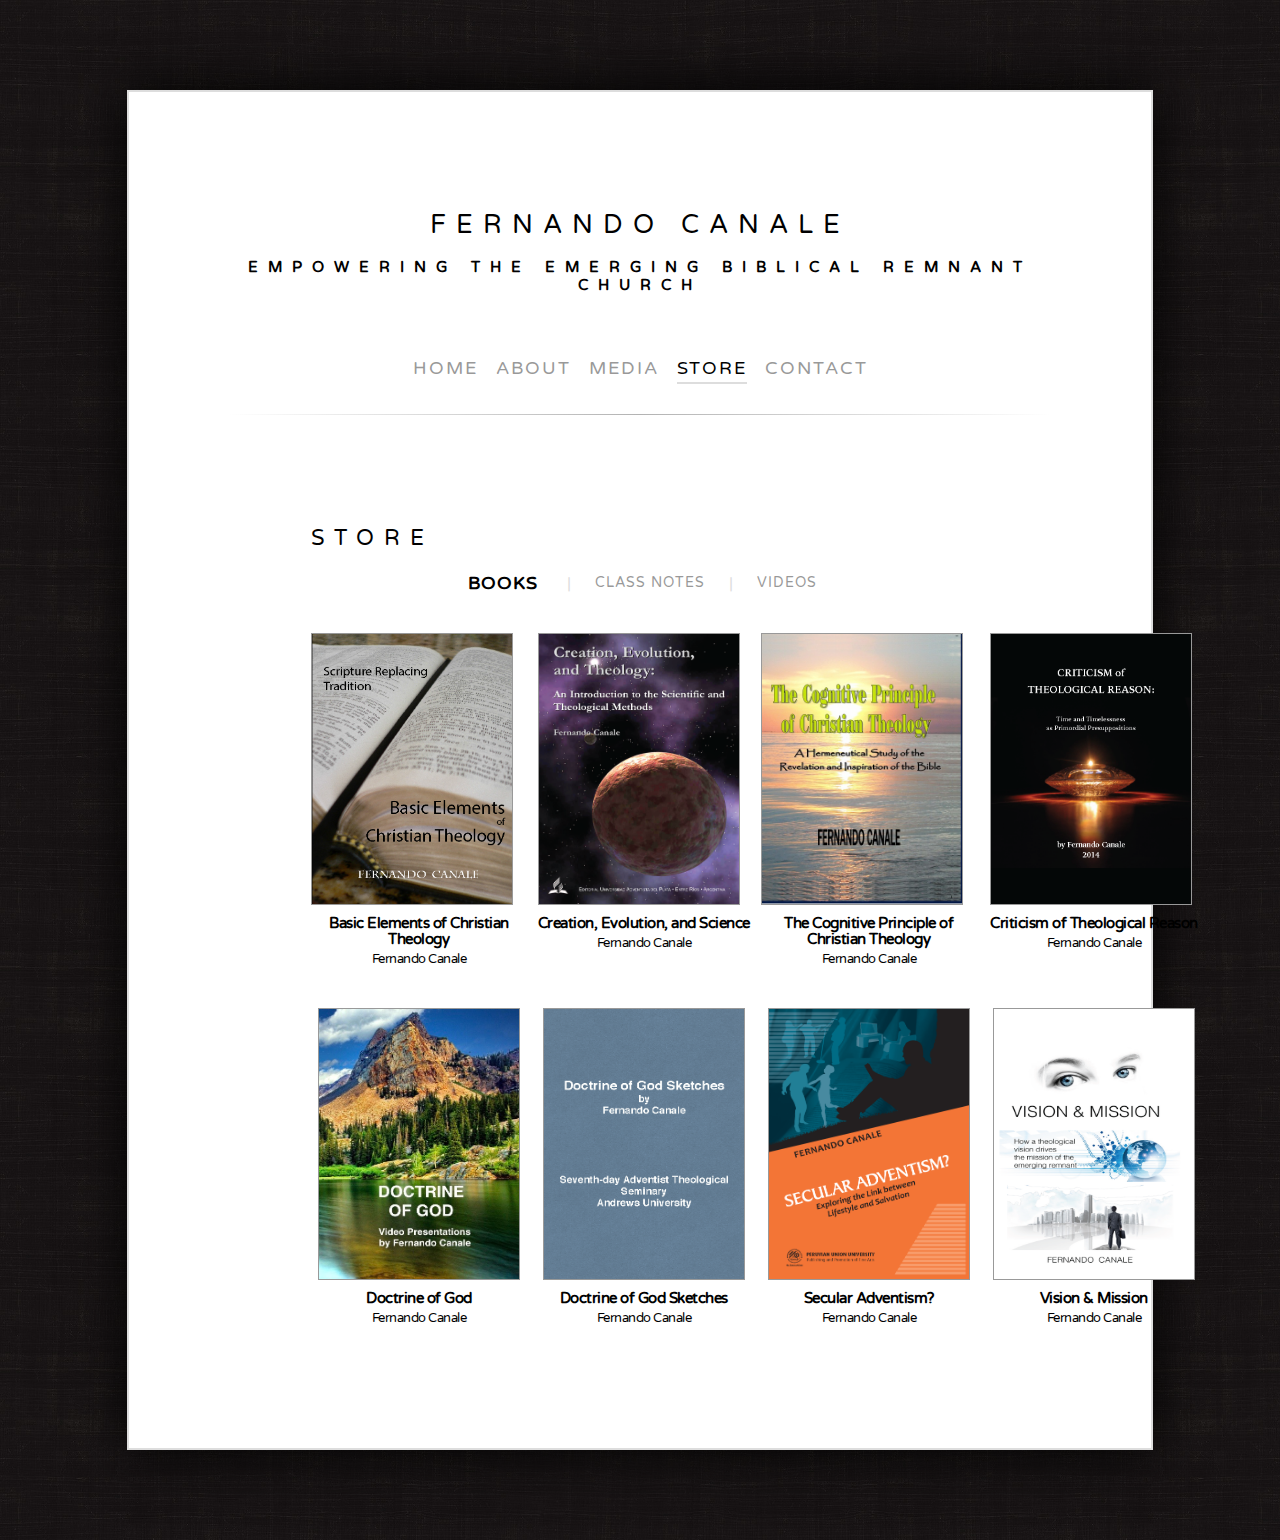
<file: store.html>
<!DOCTYPE html>
<html lang="en">
<head>
  <meta charset="UTF-8">
  <meta name="viewport" content="width=device-width, initial-scale=1.0">
  <meta http-equiv="X-UA-Compatible" content="ie=edge">
  <title>MOD- Store</title>
  <link rel="stylesheet" type="text/css" href="css/base.css">
  <link href="https://fonts.googleapis.com/css?family=Varela+Round" rel="stylesheet">
  <script src="src/main.js" type="text/javascript"></script>
</head>
<body>
  
  <div class="wrapper-main">
    <header>
      <h1>Fernando Canale</h1>
      <h2>EMPOWERING THE EMERGING BIBLICAL REMNANT CHURCH</h2>
      <nav>
        <ul class="nav-bar">
          <li class="nav-bar-item-1">
            <a href="index.html" class="link-normal" id="nav-element-1" onclick="setToActiveNav1()">Home</a>
          </li>
          <li class="nav-bar-item-2">
            <a href="bio.html" class="link-normal" id="nav-element-2" onclick="setToActiveNav2()">About</a>
          </li>
          <li class="nav-bar-item-2">
            <a href="media.html" class="link-normal" id="nav-element-3" onclick="setToActiveNav3()">Media</a>
          </li>
          <li class="nav-bar-item-2">
            <a href="#" class="link-active" id="nav-element-4" onclick="setToActiveNav4()">Store</a>
          </li>
          <li class="nav-bar-item-3">
            <a href="contact.html" class="link-normal" id="nav-element-5" onclick="setToActiveNav5()">Contact</a>
          </li>
        </ul>
      </nav>
    </header>

    <hr class="nav-separator-bar">
    
    <main>
        <h2>Store</h2>
        <nav>
            <ul class="store-navbar-wrapper">
                <li class="store-navbar-element">
                    <a class="shopping-section-heading-active" href="#/" id="shopping-op-1" onclick="setToActiveShopping1()">Books</a>      
                </li>
                <span class="separator-bar">|</span>
                <li class="store-navbar-element">
                    <a class="shopping-section-heading" href="#/" id="shopping-op-2" onclick="setToActiveShopping2()">Class Notes</a>                    
                </li>
                <span  class="separator-bar">|</span>
                <li class="store-navbar-element">
                    <a class="shopping-section-heading" href="#/" id="shopping-op-3" onclick="setToActiveShopping3()">Videos</a>
                </li>
            </ul>
        </nav>

        <div class="book-grid-1" id="bk-grid-1">
                <div class="book-section-1">
                    <img src="img/eng/books/BECT.png" alt="" class="book-img">
                    <p class="book-title">Basic Elements of Christian Theology</p>
                    <p class="book-author">Fernando Canale</p>
                </div>
                <div class="book-section-2">
                    <img src="img/eng/books/CET.png" alt="" class="book-img">
                    <p class="book-title">Creation, Evolution, and Science</p>
                    <p class="book-author">Fernando Canale</p>
                </div>
                <div class="book-section-3">
                    <img src="img/eng/books/CPCT.jpeg" alt="" class="book-img">
                    <p class="book-title">The Cognitive Principle of Christian Theology</p>
                    <p class="book-author">Fernando Canale</p>
                </div>
                <div class="book-section-4">
                    <img src="img/eng/books/CTR.png" alt="" class="book-img">
                    <p class="book-title">Criticism of Theological Reason</p>
                    <p class="book-author">Fernando Canale</p>
                </div>
                <div class="book-section-5">
                    <img src="img/eng/books/DoG.jpeg" alt="" class="book-img">
                    <p class="book-title">Doctrine of God</p>
                    <p class="book-author">Fernando Canale</p>
                </div>
                <div class="book-section-6">
                    <img src="img/eng/books/DoGS.png" alt="" class="book-img">
                    <p class="book-title">Doctrine of God Sketches</p>
                    <p class="book-author">Fernando Canale</p>
                </div>
                <div class="book-section-7">
                    <img src="img/eng/books/SA.png" alt="" class="book-img">
                    <p class="book-title">Secular Adventism?</p>
                    <p class="book-author">Fernando Canale</p>
                </div>
                <div class="book-section-8">
                    <img src="img/eng/books/V&M.png" alt="" class="book-img">
                    <p class="book-title">Vision & Mission</p>
                    <p class="book-author">Fernando Canale</p>
                </div>
            </div>

            <div class="book-grid-2-hidden" id="bk-grid-2">
                <div class="book-section-1">
                    <img src="img/eng/notes/CT1.png" alt="" class="book-img">
                    <p class="book-title">Christian Theology 1</p>
                    <p class="book-author">Fernando Canale</p>
                </div>
                <div class="book-section-2">
                    <img src="img/eng/notes/DoGS.png" alt="" class="book-img">
                    <p class="book-title">Doctrine of God Sketches</p>
                    <p class="book-author">Fernando Canale</p>
                </div>
                <div class="book-section-3">
                    <img src="img/eng/notes/MPCT.png" alt="" class="book-img">
                    <p class="book-title">Modern and Postmodern Christian Theologies</p>
                    <p class="book-author">Fernando Canale</p>
                </div>
                <div class="book-section-4">
                    <img src="img/eng/notes/PAC.jpeg" alt="" class="book-img">
                    <p class="book-title">Postmodernism and the Adventist Church</p>
                    <p class="book-author">Fernando Canale</p>
                </div>
                <div class="book-section-5">
                    <img src="img/eng/notes/PMT.png" alt="" class="book-img">
                    <p class="book-title">Principles and Methods of Theology</p>
                    <p class="book-author">Fernando Canale</p>
                </div>
                <div class="book-section-6">
                    <img src="img/eng/notes/RIH.png" alt="" class="book-img">
                    <p class="book-title">Revelation, Inspiration and Hermeneutics</p>
                    <p class="book-author">Fernando Canale</p>
                </div>
            </div>
            
            <div class="book-grid-3-hidden"  id="bk-grid-3">
                <div class="book-section-1">
                    <img src="img/eng/videos/DoGv.jpeg" alt="" class="book-img">
                    <p class="book-title">Doctrine of God</p>
                    <p class="book-author">Fernando Canale</p>
                </div>
            </div>            
        </main>            
        <footer></footer>
    </main>
    </div>
</body>
</html>
</file>
<file: css/base.css>
/* TO BE ELIMINATED */
.img-sample {
  margin: 0 0 0 0;
  padding: 0 0 0 0;
}
/* TO BE ELIMINATED */


body {
  font-family: "Varela Round", sans-serif;
  background-image: url(../img/dark-wood.jpg) !important;
  background-repeat: repeat;
  background-size: 100% !important;
  }
main {
  width: 80%;
  margin: 0 auto;
  padding: 30px 0 0 0;
  }  
h1 {
  font-size: 26px;
  letter-spacing: 10px;
  line-height: 31px;
  text-align: center;
  text-transform: uppercase;
  font-weight: 500;
}
h2 {
  font-size: 15px;
  letter-spacing: 10px;
  line-height: 18px;
  text-align: center;
  text-transform: uppercase;
}


/* Main Navigation Bar */
.nav-bar {
  display: flex;
  flex-wrap: wrap;
  justify-content: center;
  margin: 60px 0 0px 0;
  padding: 0;
  line-height: 28px;
}
.nav-bar-item-1 {
  display: flex;
  text-transform: uppercase;
  letter-spacing: 2px;
  margin: 0 0 0 0;
  list-style-type: none;
  font-size: 18px;
  font-style: normal;
  font-weight: 500;
  cursor: pointer;
}
.nav-bar-item-2 {
  display: flex;
  text-transform: uppercase;
  letter-spacing: 2px;
  margin: 0 0px 0px 18px;
  list-style-type: none;
  font-size: 18px;
  font-style: normal;
  font-weight: 500;
  color: rgb(153, 153, 153);
  cursor: pointer;
}
.nav-bar-item-3 {
  display: flex;
  text-transform: uppercase;
  letter-spacing: 2px;
  margin: 0 0 0 18px;
  list-style-type: none;
  font-size: 18px;
  font-style: normal;
  font-weight: 500;
  color: rgb(153, 153, 153);
  cursor: pointer;
}


/* Main Navigation Bar - Links */
.link-normal {
  color: rgb(153, 153, 153);
  text-decoration: none;
  border-bottom: 2px solid #fff;
}
.link-active {
  color: black;
  text-decoration: none;
  border-bottom: 2px solid #dddddd;
}



/*  
li > a:link, li > a:visited {
  color: rgb(153, 153, 153);
  text-decoration: none;
  border-bottom: 2px solid #fff;
} 
li > a:hover, li > a:active {
  color: black;
  text-decoration: none;
  border-bottom: 2px solid #dddddd;
}*/



/* Main Section Containers */
.wrapper-main {
  border: 2px solid rgb(221, 221, 221);
  width: 65%;
  height: auto;
  margin: 90px auto 90px auto;
  background: #fff;
  padding: 100px;
  box-shadow: 0 0 50px 0 rgba(0,0,0,1);
  border-radius: 0%;
}
.img-wrapper {
  display: flex;
  justify-content: center;
}
.video-ind-wrapper {
  text-align: center;
  margin: 40px 0 0 0;
  background-color: rgb(251, 251, 251);
}
.input-button-wrapper {
  padding: 0px 0 12px 0;
}
.button-send-area {
  padding: 12px 0 0 0;
  text-align: center;
}
.store-navbar-element {
  display: flex;
  text-transform: uppercase;
  letter-spacing: 1px;
  margin: 0 0 0 0;
  list-style-type: none !important;
  font-size: 18px;
  font-style: normal;
  font-weight: 500 !important;
  cursor: pointer;
}
.store-navbar-wrapper {
  display: flex;
  flex-wrap: wrap;
  justify-content: center;
  padding: 0;
  line-height: 28px;
  margin: 18px 0 36px 0;
}



/* Main Section Text, Images and Button Elements*/
p {
  font-family: "Georgia", sans-serif;
  font-size: 18px;
  font-weight: 400;
  line-height: 32px;
  word-wrap: brake-word;
}
main p, main p {
  font-family: "Georgia", sans-serif;
  font-size: 18px;
  font-weight: 400;
  line-height: 28px;
  word-wrap: brake-word;
  margin: 0px 0 12px 0;
}
.img {
  display: flex;
  height: 430px;
  margin: 0 0 0 0;
}
.img-float-left {
  float: left;
  width: 275px;
  height: auto;
  border: 1px;
  border-style: solid;
  border-color: #ceccc6;
  margin: 7px 16px 0px 0px;
  padding: 0;
}
.img-float-right {
  float: right;
  width: 320px;
  height: auto;
  border: 1px;
  border-style: solid;
  border-color: #ceccc6;
  margin: 0px 0px 0px 16px;
  padding: 0;
}
.text-main {
  width: 80%;
  margin: 0 auto;
  padding: 30px 0 0 0;
}
.text-italic {
  font-style: italic !important;
}
.text-bold {
  font-weight: bold !important;
}
.quote-author {
  text-align: block;
  color: rgb(153, 153, 153);
  line-height: 22px;
  margin: 0 0 8px 0;
  text-indent: -40px;
  padding-left: 40px;
}
main > h2 {
  font-size: 22px;
  text-align: left;
  letter-spacing: 10px;
  font-weight: 400;
  font-style: normal;
  text-transform: uppercase;
  line-height: 26px;
  margin: 0 0 0 0;
}
main > h3 {
  font-size: 16px;
  text-align: left;
  letter-spacing: 1.5px;
  font-weight: 400;
  font-style: normal;
  text-transform: uppercase;
  line-height: 16px;
  margin: 8px 0 50px 0;
}
div.video-ind-wrapper > h3 {
  margin: 0 110px 24px 110px;  
}
h2 > sup {
  font-size: 12px;
}
.input-button {  
  background-clip: padding-box;
  background-color:rgb(255, 255, 255);
  background-image: none;
  border: 1px rgba(0, 0, 0, 0.15) solid;
  border-bottom-left-radius: 4px;
  border-bottom-right-radius: 4px;
  border-top-left-radius: 4px;
  border-top-right-radius: 4px;
  box-shadow: none;
  width: 400px;
  padding: 8px 12px 8px 12px;
  text-align: start;
  text-indent: 0px;
  touch-action: manipulation;
  writing-mode: horizontal-tb;
  box-sizing: border-box;
  cursor: text;
  font-size: 16px;
  line-height: 20px;
  overflow-x: visible;
  overflow-y: visible;
  height: 38px;
}
textarea {
  height: 200px !important;
  font-family: Arial, Helvetica, sans-serif;
  font-size: 16px;
}
input[type=text]:focus, textarea:focus {
  padding: 8px 12px 8px 12px;
  border: 1px solid #337ab7 ;
  box-shadow: none;
}
.contact-icon{
  font-size: 18px;
  color:rgb(153, 153, 153);
  margin: 4px 0 0 0;
}
div.contact-data-section-2 > p, div.contact-data-section-4 > p, div.contact-data-section-6 > p {
  font-family: Georgia, 'Times New Roman', Times, serif;
  margin: 0 0 0 0;
  line-height: 24px
}
div.video-1 p, div.video-2 p, div.video-3 p, div.video-4 p, div.video-5 p, div.video-6 p, div.video-7 p, div.video-8 p, div.video-9 p, div.video-10 p, div.video-11 p, div.video-12 p, div.video-13 p {
  font-family: Georgia, 'Times New Roman', Times, serif;
  text-align: center;
  margin: 0 0 0 0;
  font-size: 16px;
  padding: 0 0 0 0;
  line-height: 22px;  
}
.video-section-note {
  font-size: 16px;
  line-height: 22px;
  margin: 0px 0 0 0;  
}
.shopping-section-heading {
  color: rgb(153, 153, 153);
  text-decoration: none;
  border-bottom: none;
  font-size: 13.5px;
  transition: all 0.05s ease;
  transition-delay: 0.02s;
}
.shopping-section-heading-active {
  color: black !important;
  text-decoration: none !important;
  font-size: 18px !important;
  font-weight: bolder !important;
  padding: 0 5px 0 5px !important;
}
.book-img {
  width: 200px;
  height:270px;
  margin: 0 0 0 0;
  padding: 0 0 0 0;
  border: 1px solid rgb(153, 153, 153);
}
.book-title {
  font-family: 'Varela Round', sans-serif;
  letter-spacing: -0.5px;
  font-size: 14.5px;
  text-align: center;
  margin: 6px 0 0 0;
  padding: 0 0 0 0;
  line-height: 16px;
  font-weight: 600;
}
.book-author {
  font-family: 'Varela Round', sans-serif;
  letter-spacing: -0.5px;
  font-size: 13px;
  text-align: center;
  margin: 3px 0 0 0;
  padding: 0 0 0 0;
  line-height: 16px;
}




/* Main Section Links */
p > a:link, p > a:visited {
  color: #337ab7;
  text-decoration: none;
}
p > a:hover, p > a:active {
  color: #275b88;
  text-decoration: none;
}
a.button-send:link, a.button-send:visited {
  color: rgb(153, 153, 153);
  text-decoration: none;
  border-bottom: 2px solid #fff;
  padding: 5px 19px;
  font-family: "Varela Round", sans-serif;
  font-size: 16px;
  text-transform: uppercase;
}
a.button-send:hover, a.button-send:active {
  color: black;
  text-decoration: none;
  padding: 5px 19px;
  border: 2px solid #dddddd;
  text-transform: uppercase;
}

/* Miscelaneous Structural Elements */
.nav-separator-bar {
  margin: 30px 0px 80px 0px;
  border: 0;
  height: 1px;
  background-image: linear-gradient(to right, rgba(221, 221, 221, 0), rgba(153, 153, 153, 0.75), rgba(221, 221, 221, 0));
}
.separator {
  margin: 70px 0px 70px 0px;
  border: 0;
  height: 1px;
  background-image: linear-gradient(to right, rgba(0, 0, 0, 0), rgba(0, 0, 0, 0.75), rgba(0, 0, 0, 0));
}
.separator-bar {
  margin: 0 24px 0 24px;
  color: #dddddd;
}

/* Contact Grid Containers*/
.wrapper-contact {
  display: grid;
  grid-template-columns: 420px 420px;
  grid-template-rows: 400px;
  justify-items: start;
  justify-content: space-between;
  grid-column-gap: 50px;
  grid-row-gap: 0px;
  margin: 24px 0 0 0px;
  font-family: Georgia, 'Times New Roman', Times, serif;
}
.contact-section-1 {
  padding: 0 0 0 0;
  grid-column: 1 / 2;
  grid-row: 1 / 2;  
}
.contact-section-2 {
  padding: 0 0 0 0;
  grid-column: 2 / 3;
  grid-row: 1 / 2;  
}

.contact-data-wrapper {
  display: grid;
  grid-template-columns: auto auto;
  grid-template-rows: auto auto auto;
  grid-row-gap: 15px;
  grid-column-gap: 15px; 
}
.contact-data-section-1 {
  padding: 0 0 0 0;
  grid-column: 1 / 2;
  grid-row: 1 / 2; 
}
.contact-data-section-2 {
  padding: 0 0 0 0;
  grid-column: 2 / 3;
  grid-row: 1 / 2;
  padding: 0 0 0 0; 
}
.contact-data-section-3 {
  padding: 0 0 0 0;
  grid-column: 1 / 2;
  grid-row: 2 / 3; 
}
.contact-data-section-4 {
  padding: 0 0 0 0;
  grid-column: 2 / 3;
  grid-row: 2 / 3;
  padding: 0 0 0 0; 
}
.contact-data-section-5 {
  padding: 0 0 0 0;
  grid-column: 1 / 2;
  grid-row: 3 / 4; 
}
.contact-data-section-6 {
  padding: 0 0 0 0;
  grid-column: 2 / 3;
  grid-row: 3 / 4;
  padding: 0 0 0 0; 
}

/* Media Grid Containers */
.video-wrapper-1 {
  display: grid;
  grid-template-columns: repeat (3, 320px);
  grid-template-rows: repeat (5, 250px);
  text-align: center;
  justify-content: space-evenly;
  grid-row-gap: 30px;
}
.video-wrapper-1 .video-1 {
  padding: 0 0 0 0;
  grid-column: 1 / 2;
  grid-row: 1 / 2;
}
.video-wrapper-1 .video-2 {
  padding: 0 0 0 0;
  grid-column: 2 / 3;
  grid-row: 1 / 2; 
}
.video-wrapper-1 .video-3 {
  padding: 0 0 0 0;
  grid-column: 3 / 4;
  grid-row: 1 / 2;
}
.video-wrapper-1 .video-4 {
  padding: 0 0 0 0;
  grid-column: 1 / 2;
  grid-row: 2 / 3;
}
.video-wrapper-1 .video-5 {
  padding: 0 0 0 0;
  grid-column: 2 / 3;
  grid-row: 2 / 3;
}
.video-wrapper-1 .video-6 {
  padding: 0 0 0 0;
  grid-column: 3 / 4;
  grid-row: 2 / 3;
}
.video-wrapper-1 .video-7 {
  padding: 0 0 0 0;
  grid-column: 1 / 2;
  grid-row: 3 / 4;
}
.video-wrapper-1 .video-8 {
  padding: 0 0 0 0;
  grid-column: 2 / 3;
  grid-row: 3 / 4;
}
.video-wrapper-1 .video-9 {
  padding: 0 0 0 0;
  grid-column: 3 / 4;
  grid-row: 3 / 4;
}
.video-wrapper-1 .video-10 {
  padding: 0 0 0 0;
  grid-column: 1 / 2;
  grid-row: 4 / 5;
}
.video-wrapper-1 .video-11 {
  padding: 0 0 0 0;
  grid-column: 2 / 3;
  grid-row: 4 / 5;
}
.video-wrapper-1 .video-12 {
  padding: 0 0 0 0;
  grid-column: 3 / 4;
  grid-row: 4 / 5;
}
.video-wrapper-1 .video-13 {
  padding: 0 0 0 0;
  grid-column: 1 / 2;
  grid-row: 5 / 6;
}

.video-wrapper-2{
  display: grid;
  grid-template-columns: repeat (2, 320px);
  grid-template-rows: 250px; 
  text-align: center;
  justify-items: center;
  justify-content: space-evenly;
  grid-row-gap: 0px;
}
.video-wrapper-2 .video-1 {
  padding: 0 0 0 0;
  grid-column: 1 / 2;
  grid-row: 1 / 2;
}
.video-wrapper-2 .video-2 {
  padding: 0 0 0 0;
  grid-column: 2 / 3;
  grid-row: 1 / 2;
}

.video-wrapper-3 {
  display: grid;
  grid-template-columns: repeat (3, 320px);
  grid-template-rows: repeat (2, 250px);
  grid-row-gap: 30px;
  text-align: center;
  justify-items: center;
  justify-content: center;
}
.video-wrapper-3 .video-1 {
  padding: 0 0 0 0;
  grid-column: 1 / 2;
  grid-row: 1 / 2;
}
.video-wrapper-3 .video-2 {
  padding: 0 0 0 0;
  grid-column: 2 / 3;
  grid-row: 1 / 2;
}
.video-wrapper-3 .video-3 {
  padding: 0 0 0 0;
  grid-column: 3 / 4;
  grid-row: 1 / 2;
}
.video-wrapper-3 .video-4 {
  padding: 0 0 0 0;
  grid-column: 1 / 2;
  grid-row: 2 / 3;
}

.video-wrapper-4 {
  display: grid;
  grid-template-columns: repeat (2, 320px);
  grid-template-rows: 250px; 
  text-align: center;
  justify-items: center;
  justify-content: space-evenly;
  grid-row-gap: 20px;
}
.video-wrapper-4 .video-1 {
  padding: 0 0 0 0;
  grid-column: 1 / 2;
  grid-row: 1 / 2;
}
.video-wrapper-4 .video-2 {
  padding: 0 0 0 0;
  grid-column: 2 / 3;
  grid-row: 1 / 2;
}

/* Bookstore Grid Section */
.book-grid-1 {
  display: grid;
  grid-template-columns: repeat(4, 215px);
  grid-template-rows:  repeat(2, 340px);
  grid-row-gap: 35px;
  grid-column-gap: 10px;
  justify-content: space-evenly;
  justify-items: center;
  margin: 0 0 0 0;
}
.book-grid-1-hidden {
  height: 0;
  width: 0;
  overflow: hidden;
  display: grid;
  grid-template-columns: repeat(4, 215px);
  grid-template-rows:  repeat(2, 340px);
  grid-row-gap: 35px;
  grid-column-gap: 10px;
  justify-content: space-evenly;
  justify-items: center;
  margin: 0 0 0 0;
}
.book-grid-2 {
  display: grid;
  grid-template-columns: repeat(4, 215px);
  grid-template-rows:  repeat(2, 340px);
  grid-row-gap: 35px;
  grid-column-gap: 10px;
  justify-content: space-evenly;
  justify-items: center;
}
.book-grid-2-hidden {
  height: 0;
  width: 0;
  overflow: hidden;
  display: grid;
  grid-template-columns: repeat(4, 215px);
  grid-template-rows:  repeat(2, 340px);
  grid-row-gap: 35px;
  grid-column-gap: 10px;
  justify-content: space-evenly;
  justify-items: center;
}
.book-grid-3 {
  display: grid;
  grid-template-columns: 215px;
  grid-template-rows: 340px;
  grid-row-gap: 35px;
  grid-column-gap: 10px;
  justify-content: center;
  justify-items: center;
}
.book-grid-3-hidden {
  height: 0;
  width: 0;
  overflow: hidden;
  display: grid;
  grid-template-columns: 215px;
  grid-template-rows: 340px;
  grid-row-gap: 35px;
  grid-column-gap: 10px;
  justify-content: center;
  justify-items: center;
}
.book-section-1 {
  grid-row: 1/2;
  grid-column: 1/2;
}
.book-section-2 {
  grid-row: 1/2;
  grid-column: 2/3;
}
.book-section-3 {
  grid-row: 1/2;
  grid-column: 3/4;
}
.book-section-4 {
  grid-row: 1/2;
  grid-column: 4/5;
}
.book-section-5 {
  grid-row: 2/3;
  grid-column: 1/2;
}
.book-section-6 {
  grid-row: 2/3;
  grid-column: 2/3;
}
.book-section-7 {
  grid-row: 2/3;
  grid-column: 3/4;
}
.book-section-8 {
  grid-row: 2/3;
  grid-column: 4/5;
}
</file>
